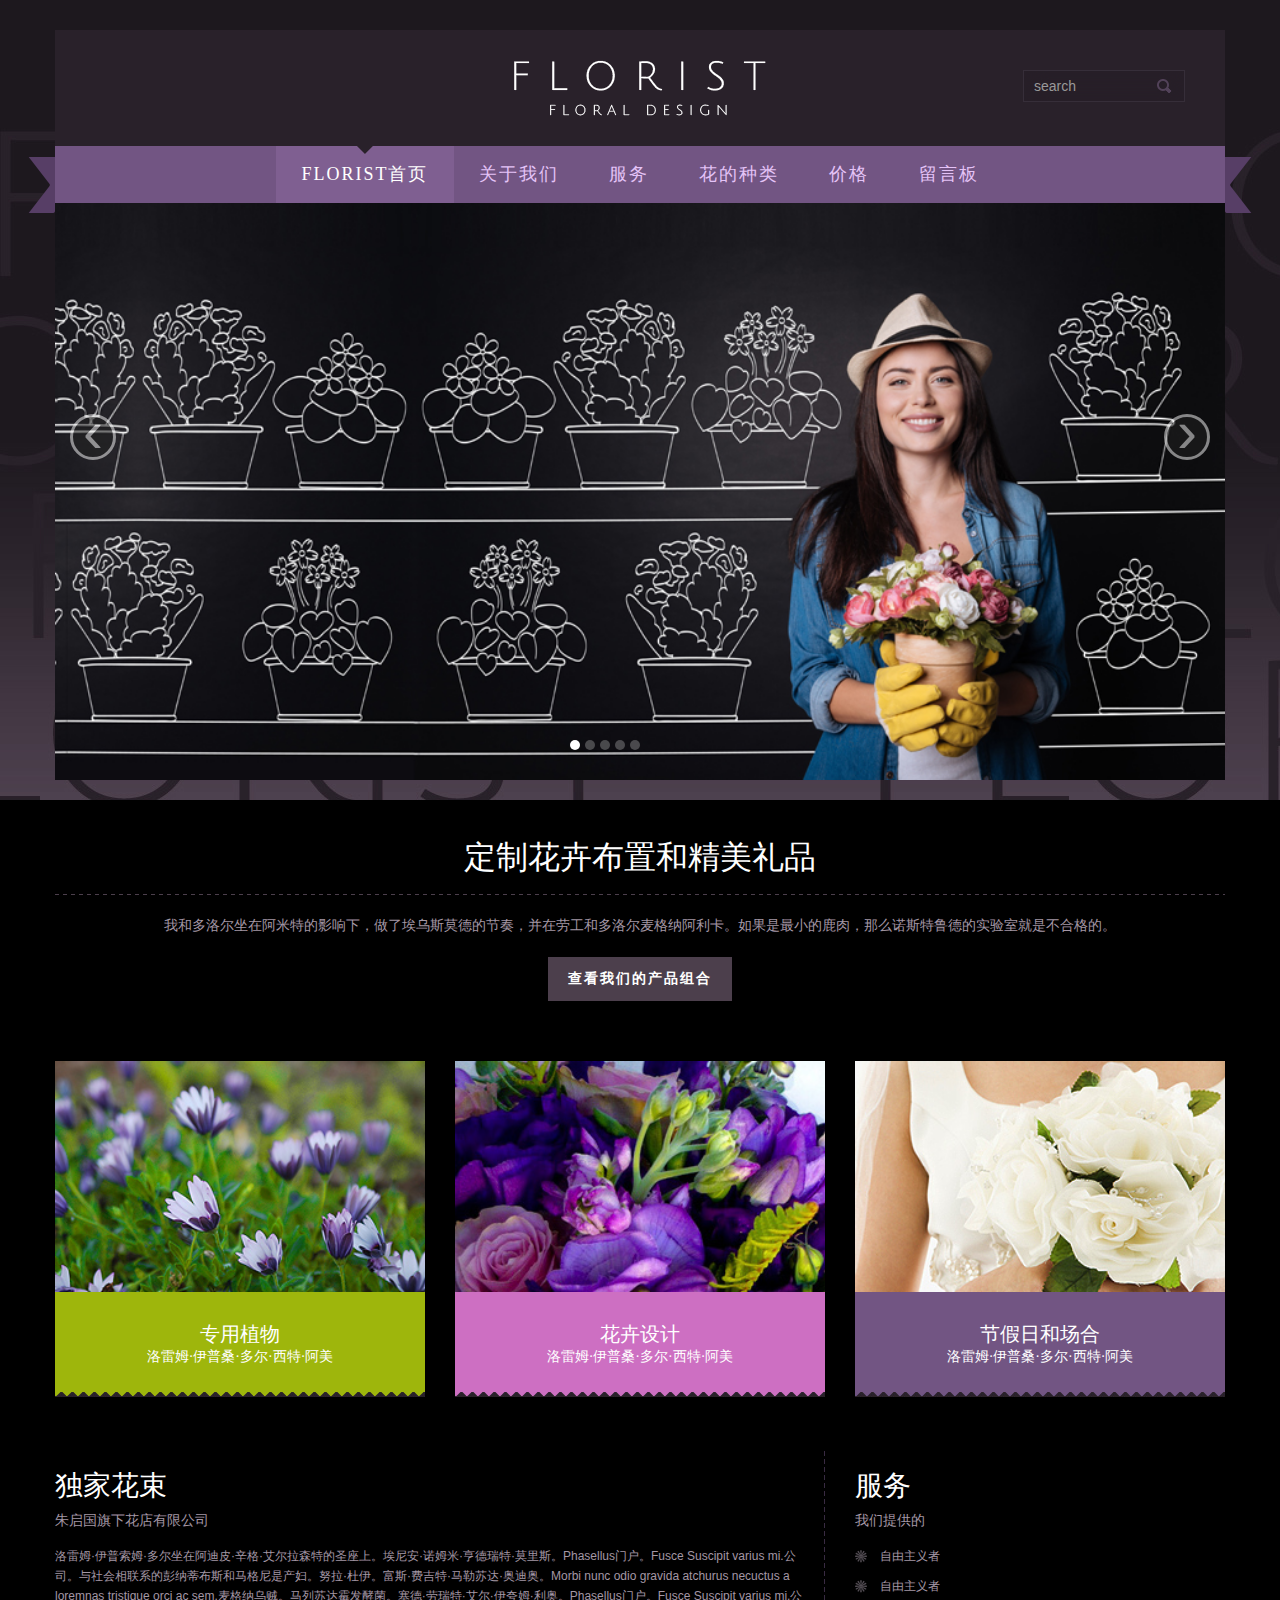
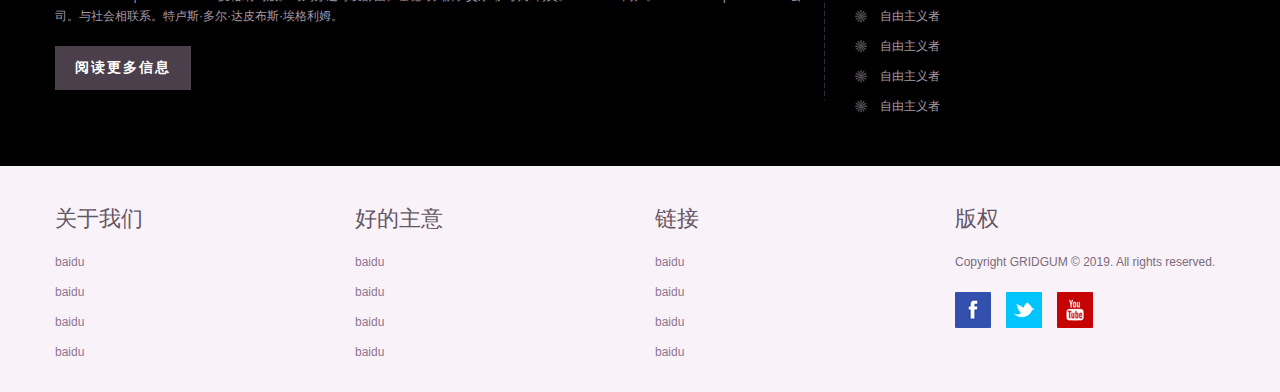
<file: index.html>
<!DOCTYPE html>
<html lang="en">
<head>
<title>Florist</title>
<meta charset="utf-8">
<link rel="shortcut icon" href="img/logo.jpg" />
<link rel="stylesheet" href="css/bootstrap.css" type="text/css" media="screen">
<link rel="stylesheet" href="css/bootstrap-responsive.css" type="text/css" media="screen">    
<link rel="stylesheet" href="css/style.css" type="text/css" media="screen">

<script type="text/javascript" src="js/jquery.js"></script>  
<script type="text/javascript" src="js/jquery.easing.1.3.js"></script>
<script type="text/javascript" src="js/superfish.js"></script>
<script type="text/javascript" src="js/bootstrap.js"></script>
</head>
<body>
	<div id="main">
		<div class="top1">
			<div class="container">
				<div class="row">
					<div class="span12">
						<div class="top1_inner">
							<header><div class="logo_wrapper"><a href="index.html" class="logo">
								<img src="img/logo.png" alt=""></a></div></header>
							<div class="search-form-wrapper clearfix">
							<form id="search-form"  method="get" accept-charset="utf-8" class="navbar-form" >
								<input type="text" name="s" placeholder="search" />
								<a href="#"></a>
							</form>	
							</div>
							<!--导航栏-->
							<div class="menu_wrapper">
							<div class="arr_left"></div>	
							<div class="arr_right"></div>
							<div class="navbar navbar_">
								<div class="navbar-inner navbar-inner_">
									<a class="btn btn-navbar btn-navbar_" data-toggle="collapse" data-target=".nav-collapse_">
										<span class="icon-bar"></span>
										<span class="icon-bar"></span>
										<span class="icon-bar"></span>
									</a>
									<div class="nav-collapse nav-collapse_ collapse">
										<ul class="nav sf-menu clearfix">
										<li class="active"><a href="index.html">Florist首页</a></li>
										<li class="sub-menu sub-menu-1"><a href="html/about.html">关于我们</a>
										<ul>
										<li><a href="html/about.html">我们的简介</a></li>		
										<li><a href="html/about.html">我们的任务</a></li>						
										<li><a href="html/about.html">我们的发展</a></li>						
									   </ul>						
										</li>
										<li><a href="html/serve.html">服务</a></li>
										<li><a href="html/kind.html">花的种类</a></li>
										<li><a href="html/price.html">价格</a></li>
										<li><a href="#####">留言板</a></li>											
									 	</ul>
									</div>
								</div>
							</div>	
						</div>
					<!--轮播区域-->
						<div id="myCarousel" class="carousel slide">
				    <!-- 轮播（Carousel）项目 -->
				    <div class="carousel-inner">
				        <div class="item active">
				            <img src="img/slide01.jpg" alt="First slide">
				        </div>
				        <div class="item">
				            <img src="img/slide02.jpg" alt="Second slide">
				        </div>
				        <div class="item">
				        <img src="img/slide03.jpg" alt="Third slide">
				        </div>
				        <div class="item">
				            <img src="img/slide04.jpg" alt="Fourth slide">
				        </div>
				        <div class="item">
				            <img src="img/slide05.jpg" alt="Fifth slide">
				        </div>
				       
				    </div>
				    <!-- 轮播（Carousel）指标 -->
				    <ul class="carousel-indicators" id="num">
				        <li data-target="#myCarousel" data-slide-to="0" class="active">1</li>
				        <li data-target="#myCarousel" data-slide-to="1">2</li>
				        <li data-target="#myCarousel" data-slide-to="2">3</li>
				        <li data-target="#myCarousel" data-slide-to="3">4</li>
				        <li data-target="#myCarousel" data-slide-to="4">5</li>
				    </ul>
				    <!-- 轮播（Carousel）导航 -->
				    <a class="carousel-control left" href="#myCarousel"
				       data-slide="prev">&lsaquo;
				    </a>
				    <a class="carousel-control right" href="#myCarousel"
				       data-slide="next">&rsaquo;
				    </a>
				</div>
			</div>	
		</div>	
	</div>	
</div>	
</div>
<nav>
<div id="content">
 	<div class="container">
		<div class="row">
			<div class="span12">
				<div id="content_inner">

				<div class="slogan1">
					<div class="txt1">定制花卉布置和精美礼品</div>
					<div class="txt2">我和多洛尔坐在阿米特的影响下，做了埃乌斯莫德的节奏，并在劳工和多洛尔麦格纳阿利卡。如果是最小的鹿肉，那么诺斯特鲁德的实验室就是不合格的。</div>
					<a href="#" class="button1">查看我们的产品组合</a>
				</div>
				
				<div class="banners">
				<div class="row">
				<div class="span4 banner banner1">
				<div class="banner_inner">
				<a href="#">
					<img src="img/banner1.jpg" alt="" class="img">
					<div class="caption">
						<div class="txt1">专用植物</div>
						<div class="txt2">洛雷姆·伊普桑·多尔·西特·阿美</div>
					</div>
				</a>	
				</div>	
				</div>
				<div class="span4 banner banner2">
				<div class="banner_inner">
				<a href="#">
					<img src="img/banner2.jpg" alt="" class="img">
					<div class="caption">
						<div class="txt1">花卉设计</div>
						<div class="txt2">洛雷姆·伊普桑·多尔·西特·阿美</div>
					</div>
				</a>	
				</div>	
				</div>
				<div class="span4 banner banner3">
				<div class="banner_inner">
				<a href="#">
					<img src="img/banner3.jpg" alt="" class="img">
					<div class="caption">
						<div class="txt1">节假日和场合</div>
						<div class="txt2">洛雷姆·伊普桑·多尔·西特·阿美</div>
					</div>
				</a>	
			</div>	
		</div>	
	</div>	
</div>

<div class="row">
	<div class="span8">
		<div class="pad_right20 vl1">
			<h2>独家花束<br><span>朱启国旗下花店有限公司</span></h2>
				
				<p>洛雷姆·伊普索姆·多尔坐在阿迪皮·辛格·艾尔拉森特的圣座上。埃尼安·诺姆米·亨德瑞特·莫里斯。Phasellus门户。Fusce Suscipit varius mi.公司。与社会相联系的彭纳蒂布斯和马格尼是产妇。努拉·杜伊。富斯·费吉特·马勒苏达·奥迪奥。Morbi nunc odio gravida atchurus necuctus a loremnas tristique orci ac sem.麦格纳乌贼。马列苏达霉发酵菌。塞德·劳瑞特·艾尔·伊夸姆·利奥。Phasellus门户。Fusce Suscipit varius mi.公司。与社会相联系。特卢斯·多尔·达皮布斯·埃格利姆。</p>
				
				<a href="#" class="button1">阅读更多信息</a>
				</div>
				</div>
						<div class="span4">
							
						<h2>服务<br><span>我们提供的</span></h2>	
						
						<ul class="ul1">
						  <li><a href="#">自由主义者</a></li>
						  <li><a href="#">自由主义者</a></li>
						  <li><a href="#">自由主义者</a></li>
						  <li><a href="#">自由主义者</a></li>
						  <li><a href="#">自由主义者</a></li>
						  <li><a href="#">自由主义者</a></li>
						</ul>
						</div>	
					</div>	
				</div>	
			</div>	
		</div>	
	</div>	
</div>
</nav>
<footer>
	<div class="bot1">
		<div class="container">
			<div class="row">
				<div class="span12">
					<div class="bot1_inner">
						<div class="row">
							<div class="span3">
							<div class="bot1_title">关于我们</div>
							<ul class="ul0">
							  <li><a href="#">baidu</a></li>
							  <li><a href="#">baidu</a></li>
							  <li><a href="#">baidu</a></li>
							  <li><a href="#">baidu</a></li>
							</ul>
						</div>
						<div class="span3">
							<div class="bot1_title">好的主意</div>
							<ul class="ul0">
							  <li><a href="#">baidu</a></li>
							  <li><a href="#">baidu</a></li>
							  <li><a href="#">baidu</a></li>
							  <li><a href="#">baidu</a></li>
							</ul>
						</div>
						<div class="span3">
							<div class="bot1_title">链接</div>
							<ul class="ul0">
							  <li><a href="#">baidu</a></li>
							  <li><a href="#">baidu</a></li>
							  <li><a href="#">baidu</a></li>
							  <li><a href="#">baidu</a></li>
							</ul>
						</div>
						<div class="span3">
							<div class="bot1_title">版权</div>
							<footer><div class="copyright">Copyright GRIDGUM © 2019. All rights reserved.</div></footer>
							<div class="social_wrapper">
								<ul class="social clearfix">
								    <li><a href="#"><img src="img/social_ic1.png"></a></li>
								    <li><a href="#"><img src="img/social_ic2.png"></a></li>
								    <li><a href="#"><img src="img/social_ic3.png"></a></li>		    
								</ul>
							</div>
						</div>	
					</div>
					</div>	
				</div>	
			</div>	
		</div>	
	</div>
	</footer>
</div>
</body>
</html>
</file>
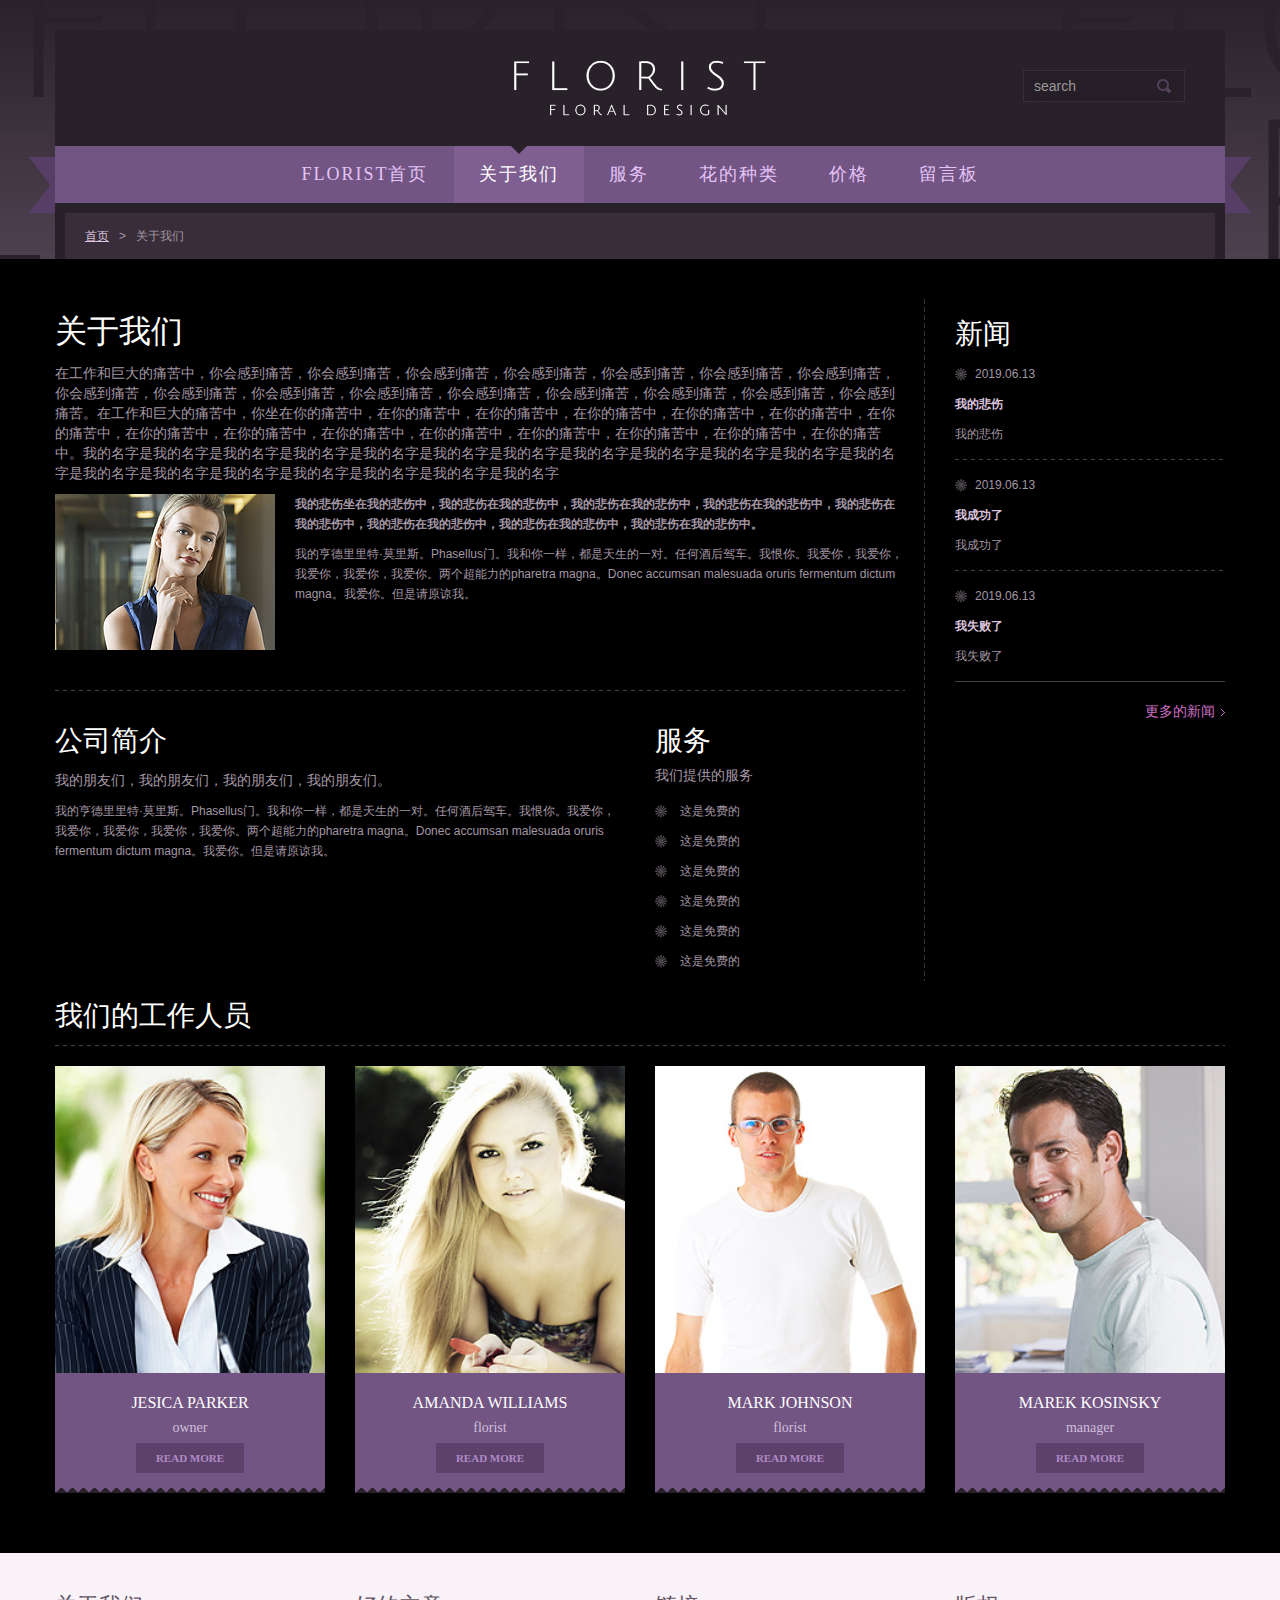
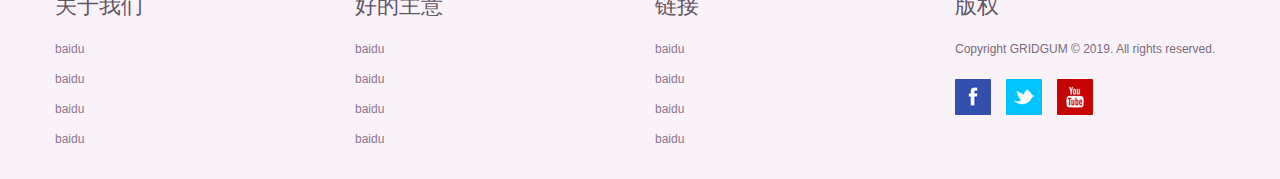
<file: html/about.html>
<!DOCTYPE html>
<html>
	<head>
		<meta charset="UTF-8">
		<title>About</title>
		<link rel="shortcut icon" href="../img/logo.jpg" />
		<link rel="stylesheet" href="../css/bootstrap.css" type="text/css" media="screen">
		<link rel="stylesheet" href="../css/bootstrap-responsive.css" type="text/css" media="screen">    
		<link rel="stylesheet" href="../css/style.css" type="text/css" media="screen">
		
		<script type="text/javascript" src="../js/jquery.js"></script>  
		<script type="text/javascript" src="../js/jquery.easing.1.3.js"></script>
		<script type="text/javascript" src="../js/superfish.js"></script>
		<script type="text/javascript" src="../js/bootstrap.js"></script>
	</head>
<body>
<div id="main">
<div class="top1">
	<div class="container">
		<div class="row">
			<div class="span12">
				<div class="top1_inner">

					<header><div class="logo_wrapper"><a href="../index.html" class="logo"><img src="../img/logo.png" alt=""></a></div></header>

					<div class="search-form-wrapper clearfix">
					<form id="search-form"  method="get" accept-charset="utf-8" class="navbar-form" >
						<input type="text" name="s" placeholder="search" />
						<a href="#"></a>
					</form>	
					</div>

							<div class="menu_wrapper">
							<div class="arr_left"></div>	
							<div class="arr_right"></div>
							<div class="navbar navbar_">
								<div class="navbar-inner navbar-inner_">
									<a class="btn btn-navbar btn-navbar_" data-toggle="collapse" data-target=".nav-collapse_">
										<span class="icon-bar"></span>
										<span class="icon-bar"></span>
										<span class="icon-bar"></span>
									</a>
									<div class="nav-collapse nav-collapse_ collapse">
										<ul class="nav sf-menu clearfix">
										<li ><a href="../index.html">Florist首页</a></li>
										<li class="sub-menu sub-menu-1 active"><a href="about.html">关于我们</a>
										<ul>
										<li><a href="about.html">我们的简介</a></li>		
										<li><a href="about.html">我们的任务</a></li>						
										<li><a href="about.html">我们的发展</a></li>						
									   </ul>						
										</li>
										<li><a href="serve.html">服务</a></li>
										<li><a href="kind.html">花的种类</a></li>
										<li><a href="price.html">价格</a></li>
										<li><a href="#####">留言板</a></li>											
									 	</ul>
									</div>
								</div>
							</div>	
						</div>
							<div class="breadcrumbs1">
							<div class="breadcrumbs1_inner"><a href="../index.html">首页</a>&nbsp;&nbsp;&nbsp;>&nbsp;&nbsp;&nbsp;关于我们</div>	
						    </div>
					</div>	
				</div>	
			</div>	
		</div>	
</div>							
<div id="content">
	<div class="container">
		<div class="row">
			<div class="span12">
			<div id="content_inner">
			<div class="row">
				<div class="span9">
					<div class="vl1">	
						<div class="pad_right20">
							<h1>关于我们</h1>
							<h3>在工作和巨大的痛苦中，你会感到痛苦，你会感到痛苦，你会感到痛苦，你会感到痛苦，你会感到痛苦，你会感到痛苦，你会感到痛苦，你会感到痛苦，你会感到痛苦，你会感到痛苦，你会感到痛苦，你会感到痛苦，你会感到痛苦，你会感到痛苦，你会感到痛苦，你会感到痛苦。在工作和巨大的痛苦中，你坐在你的痛苦中，在你的痛苦中，在你的痛苦中，在你的痛苦中，在你的痛苦中，在你的痛苦中，在你的痛苦中，在你的痛苦中，在你的痛苦中，在你的痛苦中，在你的痛苦中，在你的痛苦中，在你的痛苦中，在你的痛苦中，在你的痛苦中。我的名字是我的名字是我的名字是我的名字是我的名字是我的名字是我的名字是我的名字是我的名字是我的名字是我的名字是我的名字是我的名字是我的名字是我的名字是我的名字是我的名字是我的名字是我的名字</h3>
							<div class="thumb1">
								<div class="thumbnail clearfix">
									<figure><img src="../img/about01.jpg" alt=""></figure>
									<div class="caption">
										<p>
											<strong>
												我的悲伤坐在我的悲伤中，我的悲伤在我的悲伤中，我的悲伤在我的悲伤中，我的悲伤在我的悲伤中，我的悲伤在我的悲伤中，我的悲伤在我的悲伤中，我的悲伤在我的悲伤中，我的悲伤在我的悲伤中。
											</strong>
										</p>
										<p>
											我的亨德里里特·莫里斯。Phasellus门。我和你一样，都是天生的一对。任何酒后驾车。我恨你。我爱你，我爱你，我爱你，我爱你，我爱你。两个超能力的pharetra magna。Donec accumsan malesuada oruris fermentum dictum magna。我爱你。但是请原谅我。
										</p>
									</div>
								</div>
							</div>
							
							<div class="line1"></div>
							
							</div>
							
							<div class="row">
							<div class="span6">
								
							<h2>公司简介</h2>
							
							<h3>我的朋友们，我的朋友们，我的朋友们，我的朋友们。</h3>
							
							<p>
								我的亨德里里特·莫里斯。Phasellus门。我和你一样，都是天生的一对。任何酒后驾车。我恨你。我爱你，我爱你，我爱你，我爱你，我爱你。两个超能力的pharetra magna。Donec accumsan malesuada oruris fermentum dictum magna。我爱你。但是请原谅我。
							</p>
							</div>	
							<div class="span3">
							<div class="pad_right20">							
							<h2>服务<br><span>我们提供的服务</span></h2>							
							<ul class="ul1">
							  <li><a href="#">这是免费的</a></li>
							  <li><a href="#">这是免费的</a></li>
							  <li><a href="#">这是免费的</a></li>
							  <li><a href="#">这是免费的</a></li>
							  <li><a href="#">这是免费的</a></li>
							  <li><a href="#">这是免费的</a></li>
							</ul>
							</div>	
							</div>
							</div>
							</div>
							</div>
							<!--右边的新闻栏-->
							<div class="span3">		
							<h2>新闻</h2>
							<div class="date1">2019.06.13</div>
							<p>
								<a href="#" class="link1"><strong>我的悲伤</strong></a>
							</p>
							<p>
								我的悲伤
							</p>
							<div class="line1"></div>
							<div class="date1">2019.06.13</div>
							
							<p>
								<a href="#" class="link1"><strong>我成功了</strong></a>
							</p>
							<p>
								我成功了
							</p>
							
							<div class="line1"></div>
							
							<div class="date1">2019.06.13</div>
							
							<p>
								<a href="#" class="link1"><strong>我失败了</strong></a>
							</p>
							<p>
								我失败了
							</p>
							
							<div class="line2"></div>
							
							<div class="text-right"><a href="#" class="button2">更多的新闻</a></div>																																																								
							</div>	
						</div>

<div class="row">
	<div class="span12">
		<h2 class="cust1">我们的工作人员</h2>
			<div class="row">
				<div class="span3">
					<div class="thumb2">
						<div class="thumbnail clearfix">
							<figure><img src="../img/staff01.jpg" alt=""></figure>
							<div class="caption">
								<div class="txt1">Jesica Parker</div>
								<div class="txt2">owner</div>
								<a href="#" class="button3">read more</a>
							</div>
						</div>
					</div>	
					</div>
					<div class="span3">
					<div class="thumb2">
						<div class="thumbnail clearfix">
							<figure><img src="../img/staff02.jpg" alt=""></figure>
							<div class="caption">
								<div class="txt1">Amanda williams</div>
								<div class="txt2">florist</div>
								<a href="#" class="button3">read more</a>
							</div>
						</div>
					</div>	
					</div>
					<div class="span3">
					<div class="thumb2">
						<div class="thumbnail clearfix">
							<figure><img src="../img/staff03.jpg" alt=""></figure>
							<div class="caption">
								<div class="txt1">Mark Johnson</div>
								<div class="txt2">florist</div>
								<a href="#" class="button3">read more</a>
							</div>
						</div>
					</div>	
					</div>
					<div class="span3">
					<div class="thumb2">
						<div class="thumbnail clearfix">
							<figure><img src="../img/staff04.jpg" alt=""></figure>
							<div class="caption">
								<div class="txt1">Marek Kosinsky</div>
								<div class="txt2">manager</div>
								<a href="#" class="button3">read more</a>
							</div>
						</div>
					</div>	
					</div>	
					</div>				
					</div>	
					</div>	
				</div>	
			</div>	
		</div>	
	</div>	
</div>

<footer>
<div class="bot1">
	<div class="container">
		<div class="row">
			<div class="span12">
				<div class="bot1_inner">
					<div class="row">
						<div class="span3">
							<div class="bot1_title">关于我们</div>
							<ul class="ul0">
							  <li><a href="#">baidu</a></li>
							  <li><a href="#">baidu</a></li>
							  <li><a href="#">baidu</a></li>
							  <li><a href="#">baidu</a></li>
							</ul>
						</div>
						<div class="span3">
							<div class="bot1_title">好的主意</div>
							<ul class="ul0">
							  <li><a href="#">baidu</a></li>
							  <li><a href="#">baidu</a></li>
							  <li><a href="#">baidu</a></li>
							  <li><a href="#">baidu</a></li>
							</ul>
						</div>
						<div class="span3">
							<div class="bot1_title">链接</div>
							<ul class="ul0">
							  <li><a href="#">baidu</a></li>
							  <li><a href="#">baidu</a></li>
							  <li><a href="#">baidu</a></li>
							  <li><a href="#">baidu</a></li>
							</ul>
						</div>
						<div class="span3">
							<div class="bot1_title">版权</div>
							<footer><div class="copyright">Copyright GRIDGUM © 2019. All rights reserved.</div></footer>
							<div class="social_wrapper">
								<ul class="social clearfix">
								    <li><a href="#"><img src="../img/social_ic1.png"></a></li>
								    <li><a href="#"><img src="../img/social_ic2.png"></a></li>
								    <li><a href="#"><img src="../img/social_ic3.png"></a></li>		    
								</ul>
							</div>
						</div>	
					</div>
				</div>	
				</div>	
			</div>	
		</div>	
	</div>
</footer>
	
</div>
</body>
</html>
</file>
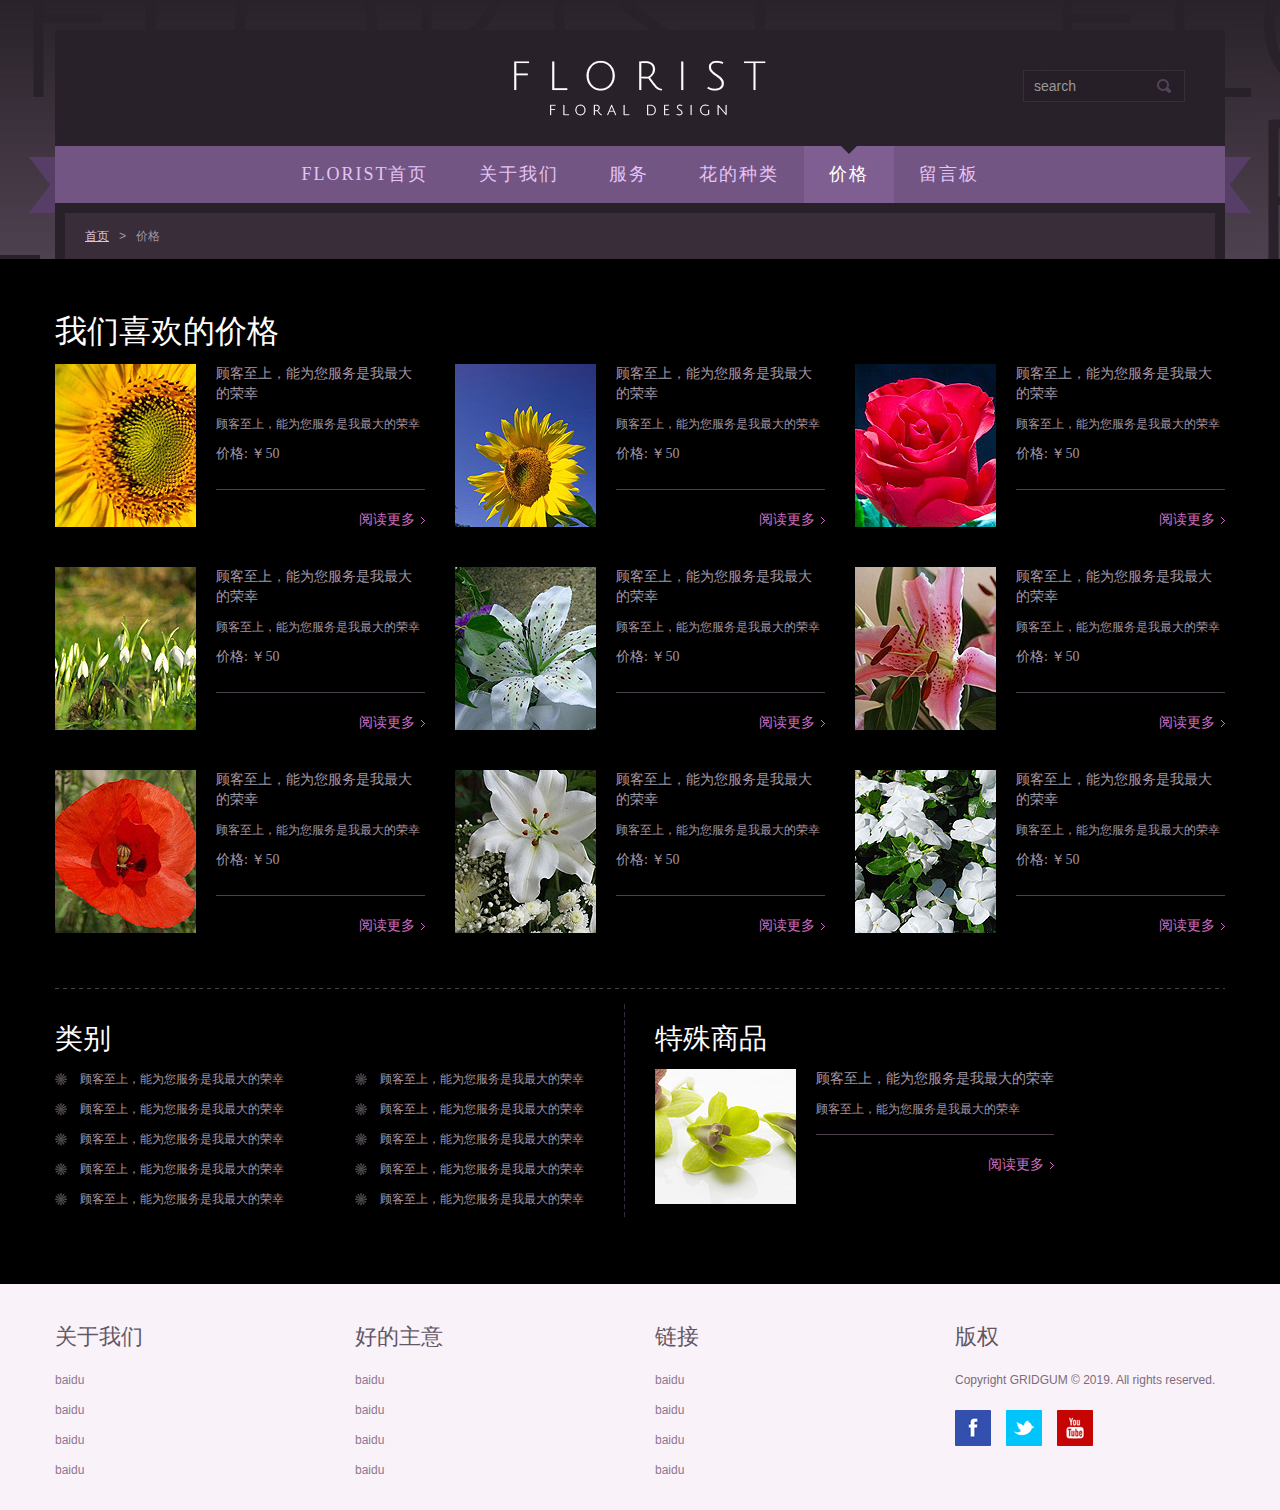
<file: html/price.html>
<!DOCTYPE html>
<html>
	<head>
		<meta charset="UTF-8">
		<title>Price</title>
		<link rel="shortcut icon" href="../img/logo.jpg" />
		<link rel="stylesheet" href="../css/bootstrap.css" type="text/css" media="screen">
		<link rel="stylesheet" href="../css/bootstrap-responsive.css" type="text/css" media="screen">    
		<link rel="stylesheet" href="../css/style.css" type="text/css" media="screen">
		
		<script type="text/javascript" src="../js/jquery.js"></script>  
		<script type="text/javascript" src="../js/jquery.easing.1.3.js"></script>
		<script type="text/javascript" src="../js/superfish.js"></script>
		<script type="text/javascript" src="../js/bootstrap.js"></script>
		</head>
<body>
	<div id="main">				
		<div class="top1">
			<div class="container">
				<div class="row">
					<div class="span12">
						<div class="top1_inner">		
								<header><div class="logo_wrapper"><a href="../index.html" class="logo"><img src="../img/logo.png" alt=""></a></div></header>								
								<div class="search-form-wrapper clearfix">
									<form id="search-form"  method="get" accept-charset="utf-8" class="navbar-form" >
										<input type="text" name="s" placeholder="search" />
										<a href="#"></a>
									</form>	
								</div>
								<div class="menu_wrapper">
									<div class="arr_left"></div>	
										<div class="arr_right"></div>
										<div class="navbar navbar_">
											<div class="navbar-inner navbar-inner_">
												<a class="btn btn-navbar btn-navbar_" data-toggle="collapse" data-target=".nav-collapse_">
													<span class="icon-bar"></span>
													<span class="icon-bar"></span>
													<span class="icon-bar"></span>
												</a>
												<div class="nav-collapse nav-collapse_ collapse">
													<ul class="nav sf-menu clearfix">
													<li ><a href="../index.html">Florist首页</a></li>
													<li class="sub-menu sub-menu-1"><a href="about.html">关于我们</a>
													<ul>
													<li><a href="about.html">我们的简介</a></li>		
													<li><a href="about.html">我们的任务</a></li>						
													<li><a href="about.html">我们的发展</a></li>						
												   </ul>						
													</li>
													<li ><a href="serve.html">服务</a></li>
													<li><a href="kind.html">花的种类</a></li>
													<li class="active"><a href="price.html">价格</a></li>
													<li><a href="#####">留言板</a></li>											
												 	</ul>
												</div>
											</div>
										</div>	
									</div>
									<div class="breadcrumbs1">
										<div class="breadcrumbs1_inner"><a href="index.html">首页</a>&nbsp;&nbsp;&nbsp;>&nbsp;&nbsp;&nbsp;价格</div>	
									</div>					
								</div>	
							</div>	
						</div>	
				</div>	
			</div>					
<div id="content">
	<div class="container">
		<div class="row">
			<div class="span12">
				<div id="content_inner">	
					<div class="row">
					 <div class="span12">					
						<h1>我们喜欢的价格</h1>
						<div class="row">
						<div class="span4">
						<div class="thumb4">
						<div class="thumbnail clearfix">
							<figure><img src="../img/prices01.jpg" alt=""></figure>
							<div class="caption">
								<h3>顾客至上，能为您服务是我最大的荣幸</h3>
								<p>顾客至上，能为您服务是我最大的荣幸</p>
								<h3>价格: ￥50</h3>
								<div class="line2"></div>
								<div class="text-right"><a href="#" class="button2">阅读更多</a></div>
							</div>
						</div>
					</div>	
					</div>
					<div class="span4">
					<div class="thumb4">
						<div class="thumbnail clearfix">
							<figure><img src="../img/prices02.jpg" alt=""></figure>
							<div class="caption">
								<h3>顾客至上，能为您服务是我最大的荣幸</h3>
								<p>顾客至上，能为您服务是我最大的荣幸</p>
								<h3>价格: ￥50</h3>
								<div class="line2"></div>
								<div class="text-right"><a href="#" class="button2">阅读更多</a></div>
							</div>
						</div>
					</div>	
					</div>
					<div class="span4">
					<div class="thumb4">
						<div class="thumbnail clearfix">
							<figure><img src="../img/prices03.jpg" alt=""></figure>
							<div class="caption">
								<h3>顾客至上，能为您服务是我最大的荣幸</h3>
								<p>顾客至上，能为您服务是我最大的荣幸</p>
								<h3>价格: ￥50</h3>
								<div class="line2"></div>
								<div class="text-right"><a href="#" class="button2">阅读更多</a></div>
							</div>
						</div>
					</div>	
				</div>	
			</div>
		<div class="row">
			<div class="span4">
				<div class="thumb4">
					<div class="thumbnail clearfix">
						<figure><img src="../img/prices04.jpg" alt=""></figure>
							<div class="caption">
								<h3>顾客至上，能为您服务是我最大的荣幸</h3>
								<p>顾客至上，能为您服务是我最大的荣幸</p>
								<h3>价格: ￥50</h3>
								<div class="line2"></div>
								<div class="text-right"><a href="#" class="button2">阅读更多</a></div>
							</div>
						</div>
					</div>	
					</div>
					<div class="span4">
					<div class="thumb4">
						<div class="thumbnail clearfix">
							<figure><img src="../img/prices05.jpg" alt=""></figure>
							<div class="caption">
								<h3>顾客至上，能为您服务是我最大的荣幸</h3>
								<p>顾客至上，能为您服务是我最大的荣幸</p>
								<h3>价格: ￥50</h3>
								<div class="line2"></div>
								<div class="text-right"><a href="#" class="button2">阅读更多</a></div>
							</div>
						</div>
					</div>	
					</div>
					<div class="span4">
					<div class="thumb4">
						<div class="thumbnail clearfix">
							<figure><img src="../img/prices06.jpg" alt=""></figure>
							<div class="caption">
								<h3>顾客至上，能为您服务是我最大的荣幸</h3>
								<p>顾客至上，能为您服务是我最大的荣幸</p>
								<h3>价格: ￥50</h3>
								<div class="line2"></div>
								<div class="text-right"><a href="#" class="button2">阅读更多</a></div>
							</div>
						</div>
					</div>	
				</div>	
			</div>				
		<div class="row">
			<div class="span4">
				<div class="thumb4">
					<div class="thumbnail clearfix">
						<figure><img src="../img/prices07.jpg" alt=""></figure>
							<div class="caption">
								<h3>顾客至上，能为您服务是我最大的荣幸</h3>
								<p>顾客至上，能为您服务是我最大的荣幸</p>
								<h3>价格: ￥50</h3>
								<div class="line2"></div>
								<div class="text-right"><a href="#" class="button2">阅读更多</a></div>
							</div>
						</div>
					</div>	
					</div>
					<div class="span4">
					<div class="thumb4">
						<div class="thumbnail clearfix">
							<figure><img src="../img/prices08.jpg" alt=""></figure>
							<div class="caption">
								<h3>顾客至上，能为您服务是我最大的荣幸</h3>
								<p>顾客至上，能为您服务是我最大的荣幸</p>
								<h3>价格: ￥50</h3>
								<div class="line2"></div>
								<div class="text-right"><a href="#" class="button2">阅读更多</a></div>
							</div>
						</div>
					</div>	
					</div>
					<div class="span4">
					<div class="thumb4">
						<div class="thumbnail clearfix">
							<figure><img src="../img/prices09.jpg" alt=""></figure>
							<div class="caption">
								<h3>顾客至上，能为您服务是我最大的荣幸</h3>
								<p>顾客至上，能为您服务是我最大的荣幸</p>
								<h3>价格: ￥50</h3>
								<div class="line2"></div>
								<div class="text-right"><a href="#" class="button2">阅读更多</a></div>
							</div>
						</div>
					</div>	
				</div>	
			</div>				
<div class="line1"></div>					
</div>	
</div>					
<div class="row">
	<div class="span6">
		<div class="vl1">	
			<h2>类别</h2>	
				<div class="row">
					<div class="span3">
					<ul class="ul1">
					  <li><a href="#">顾客至上，能为您服务是我最大的荣幸</a></li>
					  <li><a href="#">顾客至上，能为您服务是我最大的荣幸</a></li>
					  <li><a href="#">顾客至上，能为您服务是我最大的荣幸</a></li>
					  <li><a href="#">顾客至上，能为您服务是我最大的荣幸</a></li>
					  <li><a href="#">顾客至上，能为您服务是我最大的荣幸</a></li>  
					</ul>	
					</div>
					<div class="span3">				
					<div class="pad_right20">					
					<ul class="ul1">
					  <li><a href="#">顾客至上，能为您服务是我最大的荣幸</a></li>
					  <li><a href="#">顾客至上，能为您服务是我最大的荣幸</a></li>
					  <li><a href="#">顾客至上，能为您服务是我最大的荣幸</a></li>
					  <li><a href="#">顾客至上，能为您服务是我最大的荣幸</a></li>
					  <li><a href="#">顾客至上，能为您服务是我最大的荣幸</a></li>  
					</ul>	
					
					</div>	
				</div>	
			</div>
		</div>
	</div>	
<div class="span6">
	<h2>特殊商品</h2>
	<div class="thumb5">
		<div class="thumbnail clearfix">
			<figure><img src="../img/prices10.jpg" alt=""></figure>
				<div class="caption">
					<h3>顾客至上，能为您服务是我最大的荣幸 </h3>
					<p>顾客至上，能为您服务是我最大的荣幸 </p>			
					<div class="line2"></div>
					<div class="text-right"><a href="#" class="button2">阅读更多</a></div>
				</div>
			</div>
		</div>
	</div>
</div>	
</div>	
</div>	
</div>	
</div>	
</div>
<footer>
	<div class="bot1">
		<div class="container">
			<div class="row">
				<div class="span12">
					<div class="bot1_inner">
						<div class="row">
						<div class="span3">
							<div class="bot1_title">关于我们</div>
							<ul class="ul0">
							  <li><a href="#">baidu</a></li>
							  <li><a href="#">baidu</a></li>
							  <li><a href="#">baidu</a></li>
							  <li><a href="#">baidu</a></li>
							</ul>
						</div>
						<div class="span3">
							<div class="bot1_title">好的主意</div>
							<ul class="ul0">
							  <li><a href="#">baidu</a></li>
							  <li><a href="#">baidu</a></li>
							  <li><a href="#">baidu</a></li>
							  <li><a href="#">baidu</a></li>
							</ul>
						</div>
						<div class="span3">
							<div class="bot1_title">链接</div>
							<ul class="ul0">
							  <li><a href="#">baidu</a></li>
							  <li><a href="#">baidu</a></li>
							  <li><a href="#">baidu</a></li>
							  <li><a href="#">baidu</a></li>
							</ul>
						</div>
						<div class="span3">
							<div class="bot1_title">版权</div>
							<footer><div class="copyright">Copyright GRIDGUM © 2019. All rights reserved.</div></footer>
							<div class="social_wrapper">
								<ul class="social clearfix">
								    <li><a href="#"><img src="../img/social_ic1.png"></a></li>
								    <li><a href="#"><img src="../img/social_ic2.png"></a></li>
								    <li><a href="#"><img src="../img/social_ic3.png"></a></li>		    
								</ul>
							</div>
						</div>	
					</div>
				</div>	
			</div>	
		</div>	
	</div>	
</div>	
</div>
</body>
</html>
</file>
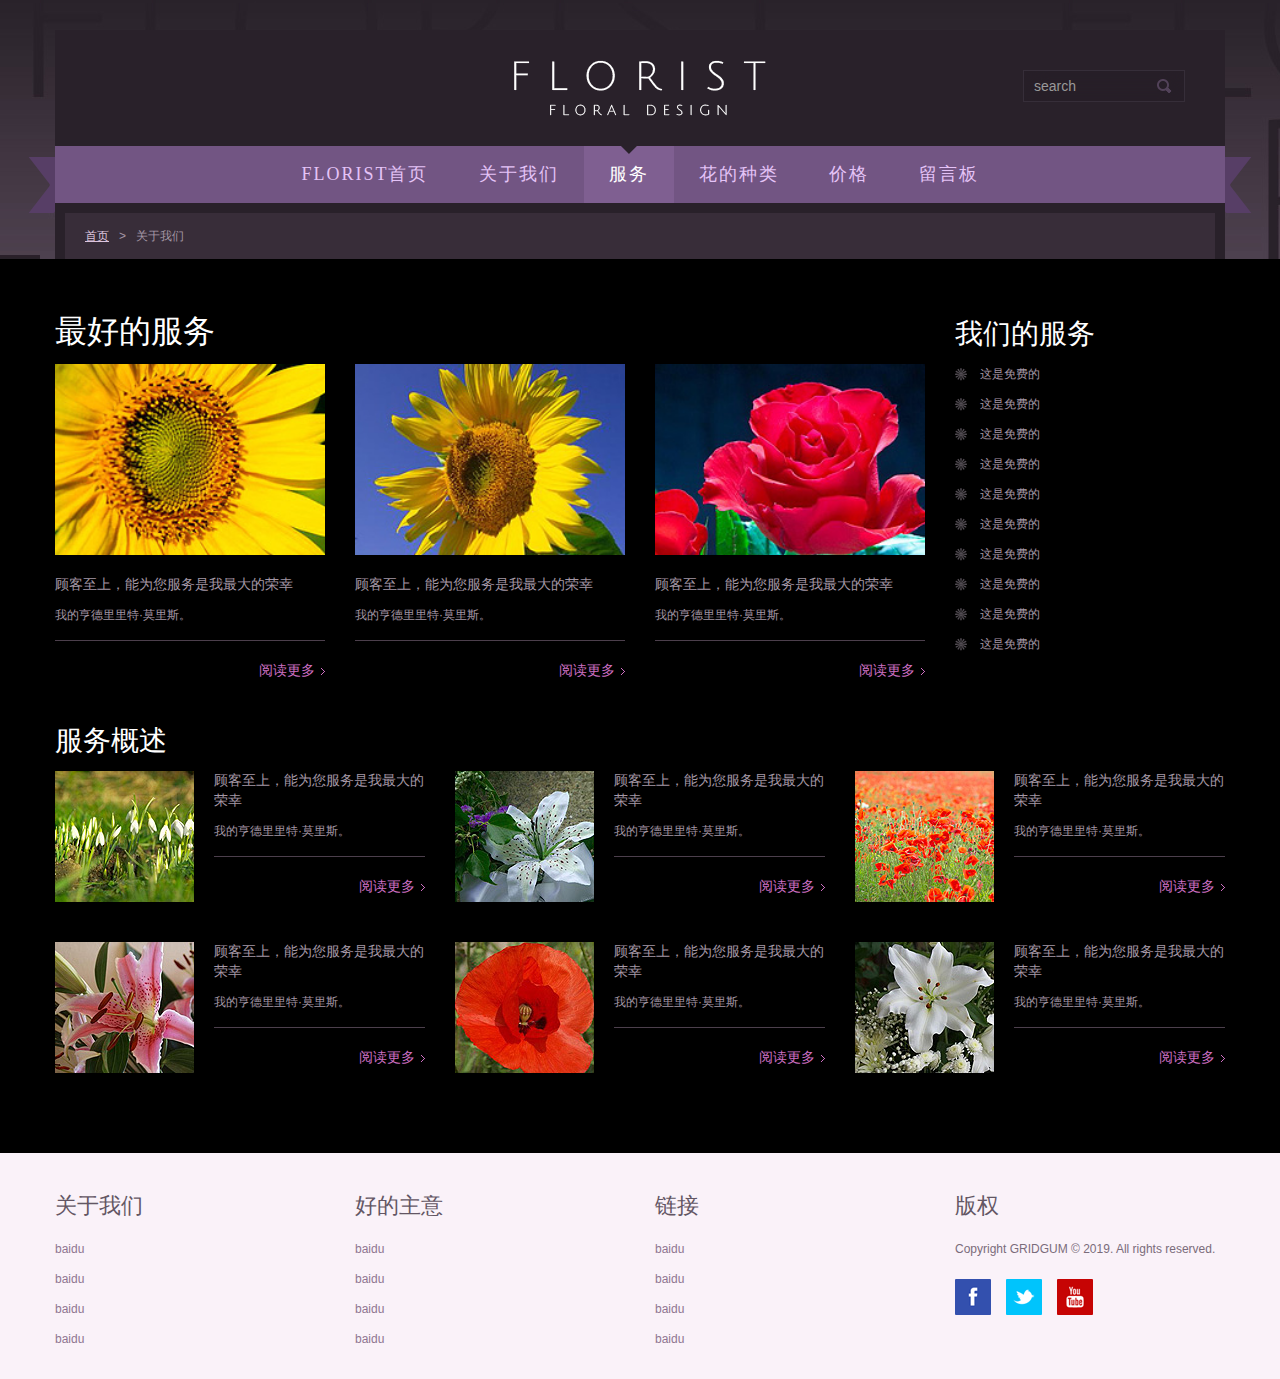
<file: html/serve.html>
<!DOCTYPE html>
<html>
	<head>
		<meta charset="UTF-8">
		<title>Serve</title>
		<link rel="shortcut icon" href="../img/logo.jpg" />
		<link rel="stylesheet" href="../css/bootstrap.css" type="text/css" media="screen">
		<link rel="stylesheet" href="../css/bootstrap-responsive.css" type="text/css" media="screen">    
		<link rel="stylesheet" href="../css/style.css" type="text/css" media="screen">
		
		<script type="text/javascript" src="../js/jquery.js"></script>  
		<script type="text/javascript" src="../js/jquery.easing.1.3.js"></script>
		<script type="text/javascript" src="../js/superfish.js"></script>
		<script type="text/javascript" src="../js/bootstrap.js"></script>
	</head>
<body>
	<div id="main">
		<div class="top1">
			<div class="container">
				<div class="row">
					<div class="span12">
						<div class="top1_inner">
								<header><div class="logo_wrapper"><a href="../index.html" class="logo">
									<img src="../img/logo.png" alt=""></a></div></header>
						
												<div class="search-form-wrapper clearfix">
												<form id="search-form" method="get" accept-charset="utf-8" class="navbar-form" >
														<input type="text" name="s" placeholder="search" />
														<a href="#"></a>
													</form>	
												</div>
							<div class="menu_wrapper">
							<div class="arr_left"></div>	
							<div class="arr_right"></div>
							<div class="navbar navbar_">
								<div class="navbar-inner navbar-inner_">
									<a class="btn btn-navbar btn-navbar_" data-toggle="collapse" data-target=".nav-collapse_">
										<span class="icon-bar"></span>
										<span class="icon-bar"></span>
										<span class="icon-bar"></span>
									</a>
									<div class="nav-collapse nav-collapse_ collapse">
										<ul class="nav sf-menu clearfix">
										<li><a href="../index.html">Florist首页</a></li>
										<li class="sub-menu sub-menu-1"><a href="about.html">关于我们</a>
										<ul>
										<li><a href="about.html">我们的简介</a></li>		
										<li><a href="about.html">我们的任务</a></li>						
										<li><a href="about.html">我们的发展</a></li>						
										
									   </ul>						
										</li>
										<li class="active"><a href="html/serve.html">服务</a></li>
										<li><a href="kind.html">花的种类</a></li>
										<li><a href="price.html">价格</a></li>
										<li><a href="#####">留言板</a></li>												
									 	</ul>
									</div>
								</div>
							</div>	
							</div>
							<div class="breadcrumbs1">
							<div class="breadcrumbs1_inner"><a href="../index.html">首页</a>&nbsp;&nbsp;&nbsp;>&nbsp;&nbsp;&nbsp;关于我们</div>	
						</div>
					</div>	
				</div>	
			</div>	
		</div>	
</div>						
<div id="content">
	<div class="container">
		<div class="row">
			<div class="span12">
				<div id="content_inner">
					<div class="row">
						<div class="span9">		
							<h1>最好的服务</h1>
							
							<div class="row">
							<div class="span3">
							<div class="thumb3">
								<div class="thumbnail clearfix">
									<figure><img src="../img/services01.jpg" alt=""></figure>
									<div class="caption">
										<h3>顾客至上，能为您服务是我最大的荣幸</h3>
										<p>
											我的亨德里里特·莫里斯。
										</p>
										<div class="line2"></div>
										<div class="text-right"><a href="#" class="button2">阅读更多</a></div>
									</div>
								</div>
							</div>	
							</div>
							<div class="span3">
							<div class="thumb3">
								<div class="thumbnail clearfix">
									<figure><img src="../img/services02.jpg" alt=""></figure>
									<div class="caption">
										<h3>顾客至上，能为您服务是我最大的荣幸</h3>
										<p>
											我的亨德里里特·莫里斯。
										</p>
										<div class="line2"></div>
										<div class="text-right"><a href="#" class="button2">阅读更多</a></div>
									</div>
								</div>
							</div>	
							</div>
							<div class="span3">
							<div class="thumb3">
								<div class="thumbnail clearfix">
									<figure><img src="../img/services03.jpg" alt=""></figure>
									<div class="caption">
										<h3>顾客至上，能为您服务是我最大的荣幸</h3>
										<p>
											我的亨德里里特·莫里斯。
										</p>
										<div class="line2"></div>
										<div class="text-right"><a href="#" class="button2">阅读更多</a></div>
									</div>
								</div>
							</div>	
							</div>	
							</div>	
							</div>	
							<div class="span3">						
							<h2>我们的服务</h2>							
							<ul class="ul1">
							  <li><a href="#">这是免费的</a></li>
							  <li><a href="#">这是免费的</a></li>
							  <li><a href="#">这是免费的</a></li>
							  <li><a href="#">这是免费的</a></li>
							  <li><a href="#">这是免费的</a></li>
							  <li><a href="#">这是免费的</a></li>
							  <li><a href="#">这是免费的</a></li>
							  <li><a href="#">这是免费的</a></li>
							  <li><a href="#">这是免费的</a></li>
							  <li><a href="#">这是免费的</a></li>
							</ul>							
							</div>
							</div>
							
							<div class="row">
							<div class="span12">
								
							<h2>服务概述</h2>
							
							<div class="row">
							<div class="span4">
							<div class="thumb4">
								<div class="thumbnail clearfix">
									<figure><img src="../img/services04.jpg" alt=""></figure>
									<div class="caption">
										<h3>顾客至上，能为您服务是我最大的荣幸</h3>
										<p>
											我的亨德里里特·莫里斯。
										</p>
										<div class="line2"></div>
										<div class="text-right"><a href="#" class="button2">阅读更多</a></div>
									</div>
								</div>
							</div>	
							</div>
							<div class="span4">
							<div class="thumb4">
								<div class="thumbnail clearfix">
									<figure><img src="../img/services05.jpg" alt=""></figure>
									<div class="caption">
										<h3>顾客至上，能为您服务是我最大的荣幸</h3>
										<p>
											我的亨德里里特·莫里斯。
										</p>
										<div class="line2"></div>
										<div class="text-right"><a href="#" class="button2">阅读更多</a></div>
									</div>
								</div>
							</div>	
							</div>
							<div class="span4">
							<div class="thumb4">
								<div class="thumbnail clearfix">
									<figure><img src="../img/services06.jpg" alt=""></figure>
									<div class="caption">
										<h3>顾客至上，能为您服务是我最大的荣幸</h3>
										<p>
											我的亨德里里特·莫里斯。
										</p>
										<div class="line2"></div>
										<div class="text-right"><a href="#" class="button2">阅读更多</a></div>
									</div>
								</div>
							</div>	
							</div>	
							</div>
							
							<div class="row">
							<div class="span4">
							<div class="thumb4">
								<div class="thumbnail clearfix">
									<figure><img src="../img/services07.jpg" alt=""></figure>
									<div class="caption">
										<h3>顾客至上，能为您服务是我最大的荣幸</h3>
										<p>
											我的亨德里里特·莫里斯。
										</p>
										<div class="line2"></div>
										<div class="text-right"><a href="#" class="button2">阅读更多</a></div>
									</div>
								</div>
							</div>	
							</div>
							<div class="span4">
							<div class="thumb4">
								<div class="thumbnail clearfix">
									<figure><img src="../img/services08.jpg" alt=""></figure>
									<div class="caption">
										<h3>顾客至上，能为您服务是我最大的荣幸</h3>
										<p>
											我的亨德里里特·莫里斯。
										</p>
										<div class="line2"></div>
										<div class="text-right"><a href="#" class="button2">阅读更多</a></div>
									</div>
								</div>
							</div>	
							</div>
							<div class="span4">
							<div class="thumb4">
								<div class="thumbnail clearfix">
									<figure><img src="../img/services09.jpg" alt=""></figure>
									<div class="caption">
										<h3>顾客至上，能为您服务是我最大的荣幸</h3>
										<p>
											我的亨德里里特·莫里斯。
										</p>
										<div class="line2"></div>
										<div class="text-right"><a href="#" class="button2">阅读更多</a></div>
									</div>
								</div>
							</div>	
						</div>	
					</div>
				</div>	
			</div>	
		</div>	
	</div>	
</div>	
</div>	
</div>
<footer>
	<div class="bot1">
		<div class="container">
			<div class="row">
				<div class="span12">
					<div class="bot1_inner">
						<div class="row">
						<div class="span3">
							<div class="bot1_title">关于我们</div>
							<ul class="ul0">
							  <li><a href="#">baidu</a></li>
							  <li><a href="#">baidu</a></li>
							  <li><a href="#">baidu</a></li>
							  <li><a href="#">baidu</a></li>
							</ul>
						</div>
						<div class="span3">
							<div class="bot1_title">好的主意</div>
							<ul class="ul0">
							  <li><a href="#">baidu</a></li>
							  <li><a href="#">baidu</a></li>
							  <li><a href="#">baidu</a></li>
							  <li><a href="#">baidu</a></li>
							</ul>
						</div>
						<div class="span3">
							<div class="bot1_title">链接</div>
							<ul class="ul0">
							  <li><a href="#">baidu</a></li>
							  <li><a href="#">baidu</a></li>
							  <li><a href="#">baidu</a></li>
							  <li><a href="#">baidu</a></li>
							</ul>
						</div>
						<div class="span3">
							<div class="bot1_title">版权</div>
							<footer><div class="copyright">Copyright GRIDGUM © 2019. All rights reserved.</div></footer>
							<div class="social_wrapper">
								<ul class="social clearfix">
								    <li><a href="#"><img src="../img/social_ic1.png"></a></li>
								    <li><a href="#"><img src="../img/social_ic2.png"></a></li>
								    <li><a href="#"><img src="../img/social_ic3.png"></a></li>		    
								</ul>
							</div>
						</div>	
					</div>
					</div>	
				</div>	
			</div>	
		</div>	
	</div>
	</footer>
	
</div>
	</body>
</html>
</file>
<file: css/style.css>
a {
	color: #dcc4de;
	text-decoration: underline;
	outline: none
}

a:hover {
	color: #fff;
	text-decoration: none;
	outline: none
}

body {
	background: black;
	border: 0;
	font: 12px Arial, Helvetica, sans-serif;
	color: #a497a5;
	line-height: 20px;
	min-width: 320px;
}

#main {
	margin: 0 auto;
	position: relative;
	overflow: hidden;
}

.top1 {
	background: url(../img/top1.jpg) left bottom repeat-x #1d181e;
	padding-top: 30px;
}

.top1_inner {
	position: relative;
	background: #29212a;
}
/* header */

header {
	position: relative;
	z-index: 1;
	padding-bottom: 30px;
	padding: 30px 0;
	text-align: center;
}

.breadcrumbs1 {
	padding: 10px 10px 0;
}

.breadcrumbs1_inner {
	padding: 13px 20px;
	background: #382d39;
	line-height: 20px;
	font-size: 12px;
	color: #a497a5;
}

.breadcrumbs1_inner a {
	color: #dcc4de;
}

.breadcrumbs1_inner a:hover {
	color: #dcc4de;
}


/*  content */

#content {
	padding-top: 40px;
	padding-bottom: 40px;
}

.slogan1 {
	text-align: center;
}

.slogan1 .txt1 {
	font-family: '黑体';
	font-size: 32px;
	line-height: 35px;
	color: #fff;
	padding-bottom: 20px;
	margin-bottom: 20px;
	background: url(../img/slogan1.png) left bottom repeat-x;
}

.slogan1 .txt2 {
	font-family: 'Open Sans';
	font-size: 14px;
	line-height: 22px;
	color: #a497a5;
	padding-bottom: 10px;
}



/*  main menu  */

.menu_wrapper {
	position: relative;
	z-index: 100;
	background: #725583;
}

.arr_left {
	width: 27px;
	height: 56px;
	background: url(../img/arr_left.png) left top no-repeat;
	position: absolute;
	left: -27px;
	top: 11px;
}

.arr_right {
	width: 27px;
	height: 56px;
	background: url(../img/arr_right.png) left top no-repeat;
	position: absolute;
	right: -27px;
	top: 11px;
}

.navbar_ {
	margin: 0;
	padding: 0;
	background: none;
	position: relative;
	z-index: 30;
	height: 57px;
}

.navbar_ .navbar-inner_ {
	padding: 0;
	margin: 0;
	border: none;
	min-height: inherit;
	background: none;
	border-radius: 0px;
	box-shadow: none;
	filter: none;
}

.navbar_ .btn-navbar {
	background: #5e456c;
	border: none;
	box-shadow: none;
	margin-top: 15px;
	margin-bottom: 15px;
}

.navbar_ .btn-navbar:hover {
	background: #453050;
}

.navbar_ .btn-navbar .icon-bar {
	background-image: none;
}

.nav-collapse_.collapse {
	position: relative;
	display: block;
	text-align: center;
	line-height: 1px;
}

.navbar_ .nav {
	position: relative;
	float: none;
	margin: 0;
	padding: 0;
	display: inline-block;
	left: auto;
}

.navbar_ .nav>li {
	position: relative;
	display: block;
	float: left;
	padding-right: 0px;
	white-space: nowrap;
	background: none;
}

.navbar_ .nav>li:first-child {}

.navbar_ .nav>li>a {
	display: block;
	text-decoration: none;
	background: url(../img/nav.png) center -8px no-repeat;
	font-family: 'Open Sans';
	font-weight: 400;
	font-size: 18px;
	line-height: 57px;
	color: #e4c3f7;
	text-shadow: none;
	padding: 0px 25px;
	border: none;
	margin: 0;
	letter-spacing: 2px;
	text-transform: uppercase;
	border-radius: 0px;
	transition: all 0.3s ease-out;
	
}

.navbar_ .nav>li.active>a,
.navbar_ .nav>li.active>a:hover,
.navbar_ .nav>li.active>a:focus,
.navbar_ .nav>li>a:hover,
.navbar_ .nav>li>a:focus,
.navbar_ .nav>li.sfHover>a,
.navbar_ .nav>li.sfHover>a:hover {
	color: #fff;
	text-decoration: none;
	background: url(../img/nav.png) center top no-repeat #7f5f91;
	box-shadow: none;
	
}

.sub-menu ul {
	position: absolute;
	display: none;
	left: 0px;
	top: 57px;
	list-style: none;
	zoom: 1;
	z-index: 109;
	margin: 0;
	padding: 0px;
	background: #5e456c;
	text-align: left;
}

.sub-menu li {
	margin: 0;
	position: relative;
	zoom: 1;
	display: block;
	border-bottom: 1px solid #6e587b;
}

.sub-menu li a {
	display: block;
	position: relative;
	font-family: 'Open Sans';
	font-weight: 400;
	font-size: 14px;
	line-height: 20px;
	color: #e4c3f7;
	text-decoration: none;
	padding: 12px 25px;
	text-transform: uppercase;
	letter-spacing: 1px;
	transition: all 0.3s ease-out;
}

.sub-menu li a:hover {
	text-decoration: none;
	color: #fff;
	background: #725583;
}

.sub-menu li a em {
	display: inline-block;
	width: 7px;
	height: 10px;
	background: url(../img/marker1.png) left top no-repeat;
	position: absolute;
	right: 8px;
	top: 50%;
	margin-top: -5px;
}

.sub-menu li a:hover em {
	background-position: bottom;
}

.sub-menu-1>ul {}

.sub-menu-2>ul {
	left: 100%;
	top: -8px;
	margin-left: 9px;
	background: #181311;
}


/*  search-form */

.search-form-wrapper {
	position: absolute;
	right: 40px;
	top: 40px;
	z-index: 20;
}

.navbar-form {
	float: left;
	position: relative;
	z-index: 11;
	margin: 0px 0px 0 0;
	padding: 0;
}

.navbar-form input {
	width: 100px;
	height: 20px;
	font-size: 14px;
	line-height: 20px;
	color: #524259;
	background: #271f28;
	border: none;
	border: 1px solid #362e39;
	margin: 0;
	padding: 5px 50px 5px 10px;
	border-radius: 0px;
	box-shadow: inset 0px 3px 20px 3px #271f28;
}

.navbar-form input:focus {
	color: #fff;
	border-color: #fff;
	box-shadow: inset none;
	box-shadow: none;
	box-shadow: none;
}

.navbar-form a {
	text-decoration: none;
	margin: 0;
	display: inline-block;
	width: 42px;
	height: 28px;
	background: url(../img/search.png) left top no-repeat;
	position: absolute;
	right: 0;
	top: 2px;
}

.navbar-form a:hover {
	background-position: right;
}
/*  main layout  */

h1 {
	font-family: '黑体';
	font-weight: 400;
	font-size: 32px;
	color: #fff;
	line-height: 35px;
	padding: 15px 0 15px 0;
	margin: 0;
}

h2 {
	font-family: '黑体';
	font-weight: 400;
	font-size: 28px;
	color: #fff;
	line-height: 30px;
	padding: 20px 0 15px 0;
	margin: 0;
}

h2 span {
	display: inline-block;
	font-family: 'Open Sans';
	font-size: 14px;
	color: #a497a5;
	line-height: 20px;
}

h2.cust1 {
	margin-bottom: 20px;
	background: url(../img/line1_px.png) left bottom repeat-x;
}

h3 {
	font-family: 'Open Sans';
	font-weight: 400;
	font-size: 14px;
	color: #a497a5;
	line-height: 20px;
	padding: 0px 0 10px 0;
	margin: 0;
}

h6 {
	font-family: 'Open Sans';
	font-weight: 400;
	font-size: 20px;
	line-height: 25px;
	color: #fff;
	padding: 0px 0 10px 0;
	margin: 0px 0px 0px 0px;
}

.upper {
	text-transform: uppercase;
}

.color1 {
	color: #fff;
}

.line1 {
	height: 1px;
	background: url(../img/line1_px.png) 0 0 repeat-x;
	margin: 15px 0;
}

.line2 {
	height: 1px;
	background: #4c3f4c;
	margin: 15px 0;
}

.radius1 {
	border-radius: 3px;
	border-radius: 3px;
	border-radius: 3px;
}




.vl1 {
	background: url(../img/vl1.png) right top repeat-y;
}

.pad_right20 {
	padding-right: 20px;
}

.button1 {
	display: inline-block;
	line-height: 44px;
	text-decoration: none;
	margin-top: 10px;
	margin-bottom: 10px;
	font-size: 14px;
	font-family: 'Open Sans';
	font-weight: 700;
	color: #fff;
	white-space: nowrap;
	letter-spacing: 2px;
	background: #4c3f4c;
	padding: 0 20px;
	border-radius: 0px!important;
	border-radius: 22px;
	text-transform: uppercase;
	transition: all 0.3s ease-out;
	
}

.button1:hover {
	color: #fff;
	background: #cd6fc2;
}

.banners {
	padding-bottom: 20px;
	padding-top: 40px;
}

.banners .banner {
	padding-bottom: 20px;
}

.banners .banner .banner_inner {
	min-height: 320px;
}

.banners .banner a {
	padding-top: 10px;
	text-decoration: none;
	display: block;
	transition: all 0.3s ease-out;
}

.banners .banner a:hover {
	padding-top: 0;
}

.banners .banner a .img {
	width: 100%;
}

.banners .banner a .caption {
	text-align: center;
	padding: 30px 0;
	transition: all 0.3s ease-out;
}

.banners .banner a:hover .caption {
	padding-top: 40px;
	padding-bottom: 40px;
}

.banners .banner.banner1 a .caption {
	background: url(../img/corner1.jpg) left bottom repeat-x #9eb60c;
}

.banners .banner.banner2 a .caption {
	background: url(../img/corner2.jpg) left bottom repeat-x #cd6fc2;
}

.banners .banner.banner3 a .caption {
	background: url(../img/corner3.jpg) left bottom repeat-x #725583;
}

.banners .banner a .caption .txt1 {
	font-family: '黑体';
	font-size: 20px;
	color: #fff;
	line-height: 25px;
	text-transform: uppercase;
}

.banners .banner a .caption .txt2 {
	font-family: 'Open Sans';
	font-size: 14px;
	color: #fff;
	line-height: 20px;
}

.ul1 {
	padding: 0;
	margin: 0;
	list-style: none;
}

.ul1>li {
	padding: 0px 0px 0px 25px;
	margin: 0px 0px 10px 0px;
	line-height: 20px;
	color: #a497a5;
	background: url(../img/li_st1.png) left center no-repeat;
}

.ul1>li a {
	color: #a497a5;
	text-decoration: none;
	display: block;
	background: none;
}

.ul1>li a:hover {
	color: #c8a7cb;
	text-decoration: underline;
}

.date1 {
	line-height: 20px;
	color: #a497a5;
	padding-left: 20px;
	background: url(../img/date1.png) left center no-repeat;
	margin-bottom: 10px;
}

.button2 {
	display: inline-block;
	line-height: 20px;
	text-decoration: none;
	margin-top: 5px;
	margin-bottom: 5px;
	font-size: 14px;
	font-family: 'Open Sans';
	font-weight: 400;
	color: #cd6fc2;
	white-space: nowrap;
	letter-spacing: 0px;
	background: url(../img/button2.png) right center no-repeat;
	padding-right: 10px;
	transition: all 0.3s ease-out;
}

.button2:hover {
	color: #fff;
}

.link1 {
	color: #dcc4de;
	text-decoration: none;
}

.link1:hover {
	color: #fff;
}

.button3 {
	display: inline-block;
	line-height: 30px;
	text-decoration: none;
	margin-top: 0px;
	margin-bottom: 0px;
	font-size: 11px;
	font-family: 'Open Sans';
	font-weight: 700;
	color: #b08ac6;
	white-space: nowrap;
	letter-spacing: 0px;
	background: #5c416b;
	padding: 0 20px;
	border-radius: 0px!important;
	border-radius: 22px;
	text-transform: uppercase;
	transition: all 0.3s ease-out;
}

.button3:hover {
	color: #fff;
	background: #412d4d;
}

.google_map {
	position: relative;
	overflow: hidden;
	margin: 0 0 20px 0;
	padding: 0px;
	background: #fff;
	border: none;
	line-height: 1px;
}

.google_map iframe {
	position: relative;
	width: 100%;
	height: 300px;
	border: none;
}


/*  thumbnail  */

.img-polaroid {
	position: relative;
	padding: 5px;
	background: #e7e0d7;
	border: 1px solid #c4bdab;
	box-shadow: none;
}

.thumbnail .caption {
	padding: 0;
	color: #a497a5
}

.thumb1 {
	margin-bottom: 20px;
}

.thumb1.last {
	margin-bottom: 0px;
}

.thumb1 .thumbnail {
	padding: 0;
	border: none;
	border-radius: 0px;
	box-shadow: none;
}

.thumb1 figure {
	margin: 0;
	float: left;
	margin: 0px 20px 20px 0px;
}

.thumb1 figure img {
	width: auto;
}

.thumb1 .caption {}

.thumb2 {
	margin-bottom: 20px;
}

.thumb2.last {
	margin-bottom: 0px;
}

.thumb2 .thumbnail {
	padding: 0;
	border: none;
	border-radius: 0px;
	transition: all 0.3s ease-out;
	box-shadow: none;
}

.thumb2 figure {
	margin: 0;
	float: none;
	margin: 0px 0px 0px 0px;
}

.thumb2 figure img {
	width: 100%;
}

.thumb2 .caption {
	background: url(../img/corner4.jpg) left bottom repeat-x #725583;
	text-align: center;
	padding: 20px;
}

.thumb2 .caption .txt1 {
	font-family: '黑体';
	font-size: 16px;
	line-height: 20px;
	color: #fff;
	text-transform: uppercase;
	padding-bottom: 5px;
}

.thumb2 .caption .txt2 {
	font-family: 'Open Sans';
	font-size: 14px;
	line-height: 20px;
	color: #d1bedc;
	padding-bottom: 5px;
}

.thumb3 {
	margin-bottom: 20px;
}

.thumb3.last {
	margin-bottom: 0px;
}

.thumb3 .thumbnail {
	padding: 0;
	border: none;
	border-radius: 0px;
	
	box-shadow: none;
}

.thumb3 figure {
	margin: 0;
	float: none;
	margin: 0px 0px 20px 0px;
}

.thumb3 figure img {
	width: 100%;
}

.thumb3 .caption {}

.thumb4 {
	margin-bottom: 20px;
}

.thumb4.last {
	margin-bottom: 0px;
}

.thumb4 .thumbnail {
	padding: 0;
	border: none;
	border-radius: 0px;
	
	box-shadow: none;
}

.thumb4 figure {
	margin: 0;
	float: left;
	margin: 0px 20px 20px 0px;
}

.thumb4 figure img {
	width: auto;
}

.thumb4 .caption {
	display: table;
}

.thumb5 {
	margin-bottom: 20px;
}

.thumb5.last {
	margin-bottom: 0px;
}

.thumb5 .thumbnail {
	padding: 0;
	border: none;
	border-radius: 0px;
	box-shadow: none;
}

.thumb5 figure {
	margin: 0;
	float: left;
	margin: 0px 20px 20px 0px;
}

.thumb5 figure img {
	width: auto;
}

.thumb5 .caption {
	display: table;
}

.thumb-isotope {}

.thumb-isotope .thumbnail {
	padding: 0px;
	border: none;
	border-radius: 0px;
	box-shadow: none;
}

.thumb-isotope .thumbnail a {
	position: relative;
	display: block;
	text-decoration: none;
	padding: 0px;
}

.thumb-isotope .thumbnail a figure {
	position: relative;
	margin: 0;
	float: none;
	margin: 0px 0px 0px 0px;
	padding: 0;
	background: none;
	border: none;
	transition: all 0.3s ease-out;
}

.thumb-isotope .thumbnail a:hover figure {
	background: #965f7c;
}

.thumb-isotope .thumbnail a img {
	width: 100%;
}

.thumb-isotope .thumbnail a em {
	position: absolute;
	width: 100%;
	height: 100%;
	left: 0;
	top: 0;
	z-index: 2;
	background: url(../img/photo1.png) center center no-repeat;
	opacity: 0;
	filter: alpha(opacity=0);
	transition: all 0.3s ease-out;
}

.thumb-isotope .thumbnail a:hover em {
	opacity: 1;
	filter: alpha(opacity=100);
}

.thumb-isotope .thumbnail a .caption {
	text-decoration: none;
	font-family: 'Open Sans';
	font-size: 14px;
	font-weight: 400;
	color: #d1bedc;
	line-height: 20px;
	padding: 15px;
	background: url(../img/corner4.jpg) left bottom repeat-x #725583;
	transition: all 0.3s ease-out;
}

.thumb-isotope .thumbnail a:hover .caption {
	color: #fff;
}


/*Contacts */

#note {}

.notification_error {
	color: #f00;
	padding-bottom: 10px;
}

.notification_ok {
	text-align: left;
	padding-bottom: 10px;
}

#ajax-contact-form .control-group {
	margin-bottom: 10px;
}

#ajax-contact-form .control-label {
	display: none;
}

#ajax-contact-form .controls {
	margin-left: 0;
}

#ajax-contact-form input,
#ajax-contact-form textarea {
	background: #a497a5;
	border: 1px solid #29212a;
	color: #29212a;
	padding-top: 10px;
	padding-bottom: 10px;
	border-radius: 0px;
	box-shadow: inset 0px 3px 20px 3px #7c6d7d;
}

#ajax-contact-form input:focus,
#ajax-contact-form textarea:focus {
	border-color: #fff;
}

#ajax-contact-form textarea {
	height: 124px;
}

#ajax-contact-form .control-group.capthca {
	margin-bottom: 0px;
}

#ajax-contact-form .capthca input {
	width: 156px;
	float: left;
	margin-right: 30px;
	margin-bottom: 10px;
}

#ajax-contact-form img {
	float: left;
	width: 170px;
	height: 42px;
	margin-bottom: 10px;
}

#ajax-contact-form .submit {
	display: inline-block;
	line-height: 44px;
	text-decoration: none;
	margin-top: 10px;
	margin-bottom: 10px;
	font-size: 14px;
	font-family: 'Open Sans';
	font-weight: 700;
	color: #fff;
	white-space: nowrap;
	letter-spacing: 2px;
	background: #4c3f4c;
	padding: 0 20px;
	border-radius: 0px!important;
	border-radius: 22px;
	text-transform: uppercase;
	border: 0;
	transition: all 0.3s ease-out;
}

#ajax-contact-form .submit:hover {
	color: #fff;
	background: #cd6fc2;
}



/* 媒体查询 */

@media (min-width: 1200px) {
	.banners .banner .banner_inner {
		min-height: 360px;
	}
}



@media (max-width: 1199px) {}

@media (min-width: 980px) and (max-width: 1199px) {}



@media (max-width: 979px) {}

@media (min-width: 768px) and (max-width: 979px) {
	.nav-collapse_.collapse {
		height: auto!important;
		overflow: visible!important;
	}
	.navbar_ .btn-navbar {
		display: none;
	}
	.navbar_ .nav>li>a {
		font-size: 14px;
		padding: 0 18px;
	}
	.sub-menu li a {
		padding-left: 18px;
		padding-right: 18px;
	}
	.banners .banner .banner_inner {
		min-height: 270px;
	}
	.banners .banner a .caption .txt1 {
		font-size: 16px;
	}
	.thumb4 figure {
		float: none;
		margin-right: 0;
	}
	.thumb4 figure img {
		width: 100%;
	}
	.thumb4 .caption {
		display: block;
	}
}

@media (max-width: 767px) {
	body {
		padding-left: 0;
		padding-right: 0;
	}
	.container {
		width: 440px;
	}
	.search-form-wrapper {
		position: relative;
		right: auto;
		top: auto;
		z-index: 1;
		padding-bottom: 20px;
		padding-left: 20px;
	}
	.navbar-form input {
		width: 340px;
	}
	.navbar_ {
		display: block;
	}
	.navbar_ .nav {
		display: block;
		background: #5e456c;
	}
	.navbar_ .nav>li {
		float: none;
		padding-right: 0;
		background: none;
		border-bottom: 1px solid #5e456c;
	}
	.sub-menu ul {
		position: relative;
		left: 0;
		top: 0;
	}
	.banners .banner .banner_inner {
		min-height: 400px;
	}
	.vl1 {
		background: none;
	}
	.pad_right20 {
		padding-right: 0px;
	}
}

@media (min-width: 481px) and (max-width: 767px) {}




@media (max-width: 480px) {
	.container {
		width: 300px;
	}
	.navbar-form input {
		width: 200px;
	}
	.banners .banner .banner_inner {
		min-height: 320px;
	}
	.thumb1 figure {
		float: none;
		margin-right: 0;
	}
	.thumb1 figure img {
		width: 100%;
	}
	.page-404 .txt1 {
		font-size: 150px;
		line-height: 150px;
	}
	.page-404 .txt2 {
		font-size: 50px;
		line-height: 50px;
	}
}
/*  footer */

.bot1 {
	background: #faf2f9;
	padding-top: 20px;
	padding-bottom: 20px;
}

.bot1_title {
	font-family: '黑体';
	font-weight: 400;
	font-size: 22px;
	line-height: 26px;
	color: #635664;
	text-transform: uppercase;
	padding-top: 20px;
	padding-bottom: 20px;
}

.ul0 {
	padding: 0;
	margin: 0;
	list-style: none;
}

.ul0>li {
	padding: 0px 0px 10px 0px;
	margin: 0px 0px 0px 0px;
	line-height: 20px;
	color: #8f7691;
}

.ul0>li a {
	color: #8f7691;
	text-decoration: none;
	display: block;
	background: none;
}

.ul0>li a:hover {
	color: #c8a7cb;
	text-decoration: underline;
}

footer {}

.copyright {
	line-height: 20px;
	color: #7a6c7b;
	padding-bottom: 20px;
}

.social_wrapper {}

.social {
	display: inline-block;
	margin: 0 0px;
	padding-top: 0px;
	list-style: none;
	white-space: nowrap;
}

.social li {
	display: inline-block;
	margin: 0 15px 0 0;
	float: left;
}

.social li a {
	opacity: 1;
	filter: alpha(opacity=100);
}

.social li a:hover {
	opacity: 0.7;
	filter: alpha(opacity=70);
}
/*轮播*/
/*.box01{
	width: 100%;
	height: 520px;
	background-color: honeydew;
}*/
.item img{
	width:100%;
	margin: 0 auto;
}
.carousel-indicators {
    position: absolute;
    top: 93%;
    right: 50%;
    z-index: 5;
    margin: 0;
    list-style: none;
}
.carousel-control {
    position: absolute;
    top: 40%;
    left: 15px;
    width: 40px;
    height: 40px;
    margin-top: -20px;
    font-size: 60px;
    font-weight: 100;
    line-height: 30px;
    color: #ffffff;
    text-align: center;
    opacity: 0.5;
    filter: alpha(opacity=50);
    text-decoration: none;
}
</file>
